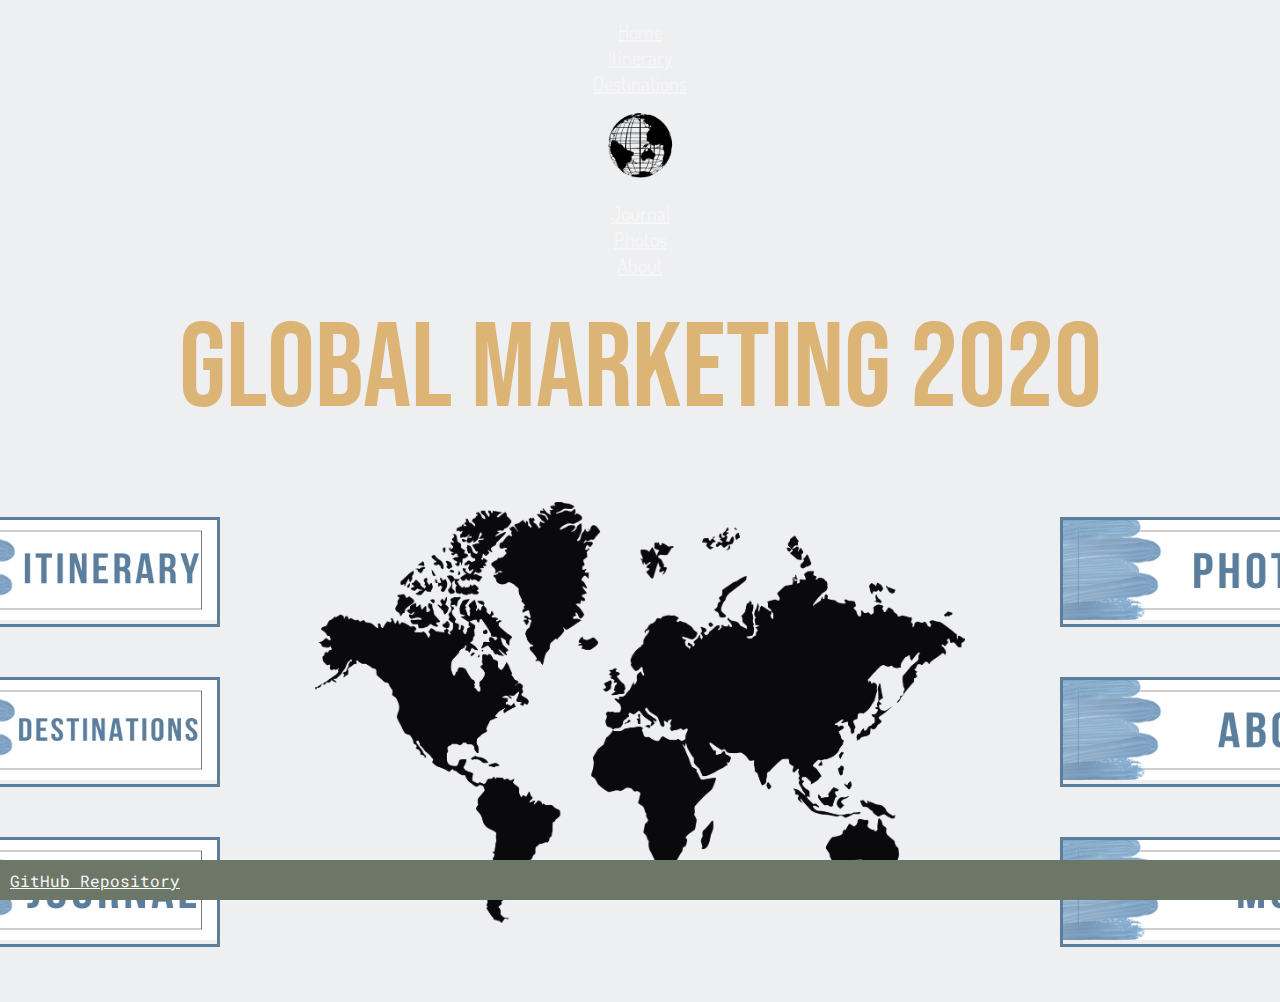
<file: index.html>
<!DOCTYPE html>
<html>

<head>
  <link rel="stylesheet" href="https://stackpath.bootstrapcdn.com/bootstrap/4.1.3/css/bootstrap.min.css" integrity="sha384-MCw98/SFnGE8fJT3GXwEOngsV7Zt27NXFoaoApmYm81iuXoPkFOJwJ8ERdknLPMO" crossorigin="anonymous">
  <meta name="viewport" content="width=device-width, initial-scale=1">
  <link href="https://fonts.googleapis.com/css?family=Dosis|Rajdhani|Roboto+Mono&display=swap" rel="stylesheet">
  <link href="https://fonts.googleapis.com/css?family=Bebas+Neue&display=swap" rel="stylesheet">
  <link rel="stylesheet" href="/styles.css" />
</head>

<body>

<nav class="navbar navbar-expand-lg navbar-light static-top" style="background-color: #EEEFF1; text-align:center !important">
  <center>
    <button class="navbar-toggler" type="button" data-toggle="collapse" data-target="#navbarResponsive" aria-controls="navbarResponsive" aria-expanded="false" aria-label="Toggle navigation">
       <span class="navbar-toggler-icon"></span>
     </button>
  
     <div class="collapse navbar-collapse" id="navbarResponsive">
     
     <ul class="nav navbar-nav navbar-center">
	     <!-- <ul class="navbar-nav ml-auto">-->
      <div class="d-flex justify-content-center">
	<li class="nav-item">
          <a class="nav-link" href="http://globalmarketing.rileyrawson.com/">Home</a>
        </li>
        <li class="nav-item">
          <a class="nav-link" href="/itinerary/index.html">Itinerary</a>
        </li>
        <li class="nav-item">
          <a class="nav-link" href="/destinations/index.html">Destinations</a>
        </li>
	<a class="navbar-brand" href="#">
          <img src="/sitePhotos/home/globe.png" alt="globe home icon" style="width:100px;height:100px">
        </a>
        <li class="nav-item">
          <a class="nav-link" href="/journal/index.html">Journal</a>
        </li>
	<li class="nav-item">
          <a class="nav-link" href="/photos/index.html">Photos</a>
        </li>
	<li class="nav-item">
          <a class="nav-link" href="/about/index.html">About</a>
	</li>
      </div>
     </ul>
    </div>
   </div>
   <center/>
 </nav>
  


<div class="header">
    <div class="box-1">
       <h1>Global Marketing 2020</h1> 
   </div>
</div>
<div class="master">
<div class="icon-collection">
    <div class="icon">
     <img src="/sitePhotos/home/logos/1.png" style="width:300px;height:100px">
    </div>
    <div class="icon">
	<img src='/sitePhotos/home/logos/2.png' style="width:300px;height:100px">
    </div>
    <div class="icon">
	    <img src='/sitePhotos/home/logos/3.png' style="width:300px;height:100px">
    </div>
 </div>
 <div class="centerPhoto">
    <div class="mapPhoto">
      <img class="map" src='/sitePhotos/home/map.png' alt="World Outline" style="width:650px;height:421px">
   </div>
 </div>
 <div class="icon-collection">
    <div class="icon">
	    <img src='/sitePhotos/home/logos/4.png' style="width:300px;height:100px">
    </div>
    <div class="icon">
	    <img src='/sitePhotos/home/logos/5.png' style="width:300px;height:100px">
    </div>
    <div class="icon">
	    <img src='/sitePhotos/home/logos/6.png' style="width:300px;height:100px">
    </div>
  </div>
</div>
</div>




<!-- footer -->
  <div class="footer">
    <a href="https://github.com/Rileyrawson/global-marketing">GitHub Repository</a>
  </div>




<script src="https://code.jquery.com/jquery-3.3.1.slim.min.js" integrity="sha384-q8i/X+965DzO0rT7abK41JStQIAqVgRVzpbzo5smXKp4YfRvH+8abtTE1Pi6jizo" crossorigin="anonymous"></script>
  <script src="https://cdnjs.cloudflare.com/ajax/libs/popper.js/1.14.3/umd/popper.min.js" integrity="sha384-ZMP7rVo3mIykV+2+9J3UJ46jBk0WLaUAdn689aCwoqbBJiSnjAK/l8WvCWPIPm49" crossorigin="anonymous"></script>
  <script src="https://stackpath.bootstrapcdn.com/bootstrap/4.1.3/js/bootstrap.min.js" integrity="sha384-ChfqqxuZUCnJSK3+MXmPNIyE6ZbWh2IMqE241rYiqJxyMiZ6OW/JmZQ5stwEULTy" crossorigin="anonymous"></script>
</body>

</html>
</file>
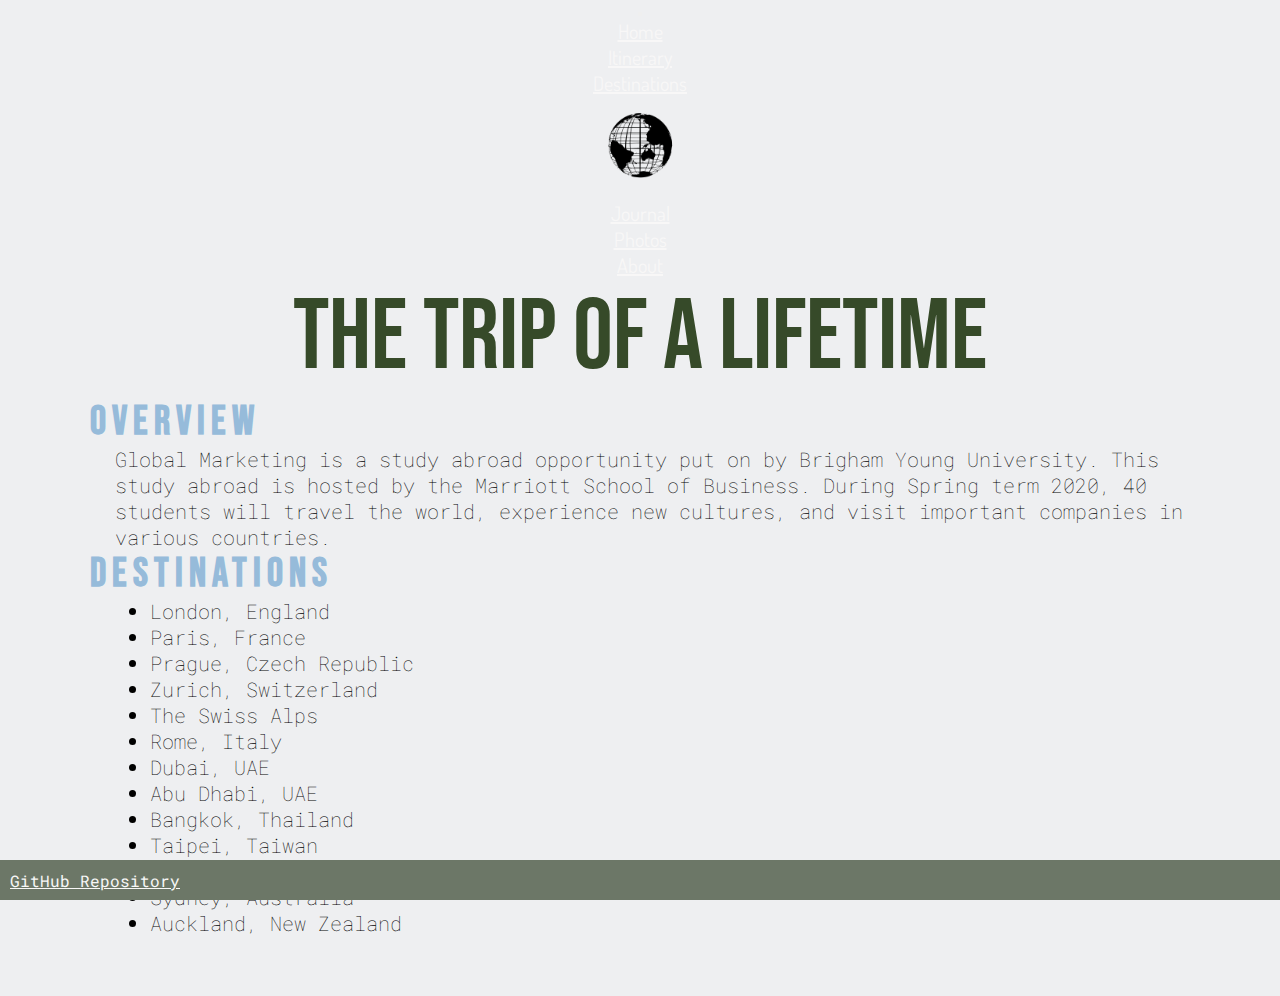
<file: about/index.html>
<!DOCTYPE html>
<html>

<head>
  <link rel="stylesheet" href="https://stackpath.bootstrapcdn.com/bootstrap/4.1.3/css/bootstrap.min.css" integrity="sha384-MCw98/SFnGE8fJT3GXwEOngsV7Zt27NXFoaoApmYm81iuXoPkFOJwJ8ERdknLPMO" crossorigin="anonymous">
  <meta name="viewport" content="width=device-width, initial-scale=1">
  <link href="https://fonts.googleapis.com/css?family=Dosis|Rajdhani|Roboto+Mono&display=swap" rel="stylesheet">
  <link href="https://fonts.googleapis.com/css?family=Bebas+Neue&display=swap" rel="stylesheet">
  <link rel="stylesheet" href="/about/styles.css"/>
</head>

<body>

<nav class="navbar navbar-expand-lg navbar-light static-top" style="background-color: #EEEFF1; text-align:center !important">
  <center>
    <button class="navbar-toggler" type="button" data-toggle="collapse" data-target="#navbarResponsive" aria-controls="navbarResponsive" aria-expanded="false" aria-label="Toggle navigation">
       <span class="navbar-toggler-icon"></span>
     </button>

     <div class="collapse navbar-collapse" id="navbarResponsive">

     <ul class="nav navbar-nav navbar-center">
             <!-- <ul class="navbar-nav ml-auto">-->
      <div class="d-flex justify-content-center">
        <li class="nav-item">
          <a class="nav-link" href="http://globalmarketing.rileyrawson.com">Home</a>
        </li>
        <li class="nav-item">
          <a class="nav-link" href="/itinerary/index.html">Itinerary</a>
        </li>
        <li class="nav-item">
          <a class="nav-link" href="/destinations/index.html">Destinations</a>
        </li>
        <a class="navbar-brand" href="#">
          <img src="/sitePhotos/home/globe.png" alt="globe home icon" style="width:100px;height:100px">
        </a>
        <li class="nav-item">
          <a class="nav-link" href="/journal/index.html">Journal</a>
        </li>
        <li class="nav-item">
          <a class="nav-link" href="/photos/index.html">Photos</a>
        </li>
        <li class="nav-item">
          <a class="nav-link" href="/about/index.html">About</a>
        </li>
      </div>
     </ul>
    </div>
   </div>
   <center/>
</nav>

<div class="header">
   <div class="box-1">
     <h1>The Trip of a Lifetime</h1>
   </div>
 </div>

<div class="content">
  <div class="title">
    <h3>Overview</h3>	
  </div>
  <div class="text">
    <p>Global Marketing is a study abroad opportunity put on by Brigham Young University. This study abroad is hosted by the Marriott School of Business. During Spring term 2020, 40 students will travel the world, experience new cultures, and visit important companies in various countries.</p>
  </div>
 
  <div class="title">
    <h3>Destinations</h3>
  </div>
  <div class="list">
    <ul>
      <li>London, England</li>
      <li>Paris, France</li>
      <li>Prague, Czech Republic</li>
      <li>Zurich, Switzerland</li>
      <li>The Swiss Alps</li>
      <li>Rome, Italy</li>
      <li>Dubai, UAE</li>
      <li>Abu Dhabi, UAE</li>
      <li>Bangkok, Thailand</li>
      <li>Taipei, Taiwan</li>
      <li>Beijing, China</li>
      <li>Sydney, Australia</li>
      <li>Auckland, New Zealand</li>
    </ul>
  </div>
</div>


<div class ="bottom-space">
</div>

<!-- footer -->
  <div class="footer">
    <a href="https://github.com/Rileyrawson/global-marketing">GitHub Repository</a>
  </div>




<script src="https://code.jquery.com/jquery-3.3.1.slim.min.js" integrity="sha384-q8i/X+965DzO0rT7abK41JStQIAqVgRVzpbzo5smXKp4YfRvH+8abtTE1Pi6jizo" crossorigin="anonymous"></script>
  <script src="https://cdnjs.cloudflare.com/ajax/libs/popper.js/1.14.3/umd/popper.min.js" integrity="sha384-ZMP7rVo3mIykV+2+9J3UJ46jBk0WLaUAdn689aCwoqbBJiSnjAK/l8WvCWPIPm49" crossorigin="anonymous"></script>
  <script src="https://stackpath.bootstrapcdn.com/bootstrap/4.1.3/js/bootstrap.min.js" integrity="sha384-ChfqqxuZUCnJSK3+MXmPNIyE6ZbWh2IMqE241rYiqJxyMiZ6OW/JmZQ5stwEULTy" crossorigin="anonymous"></script>
</body>
</file>
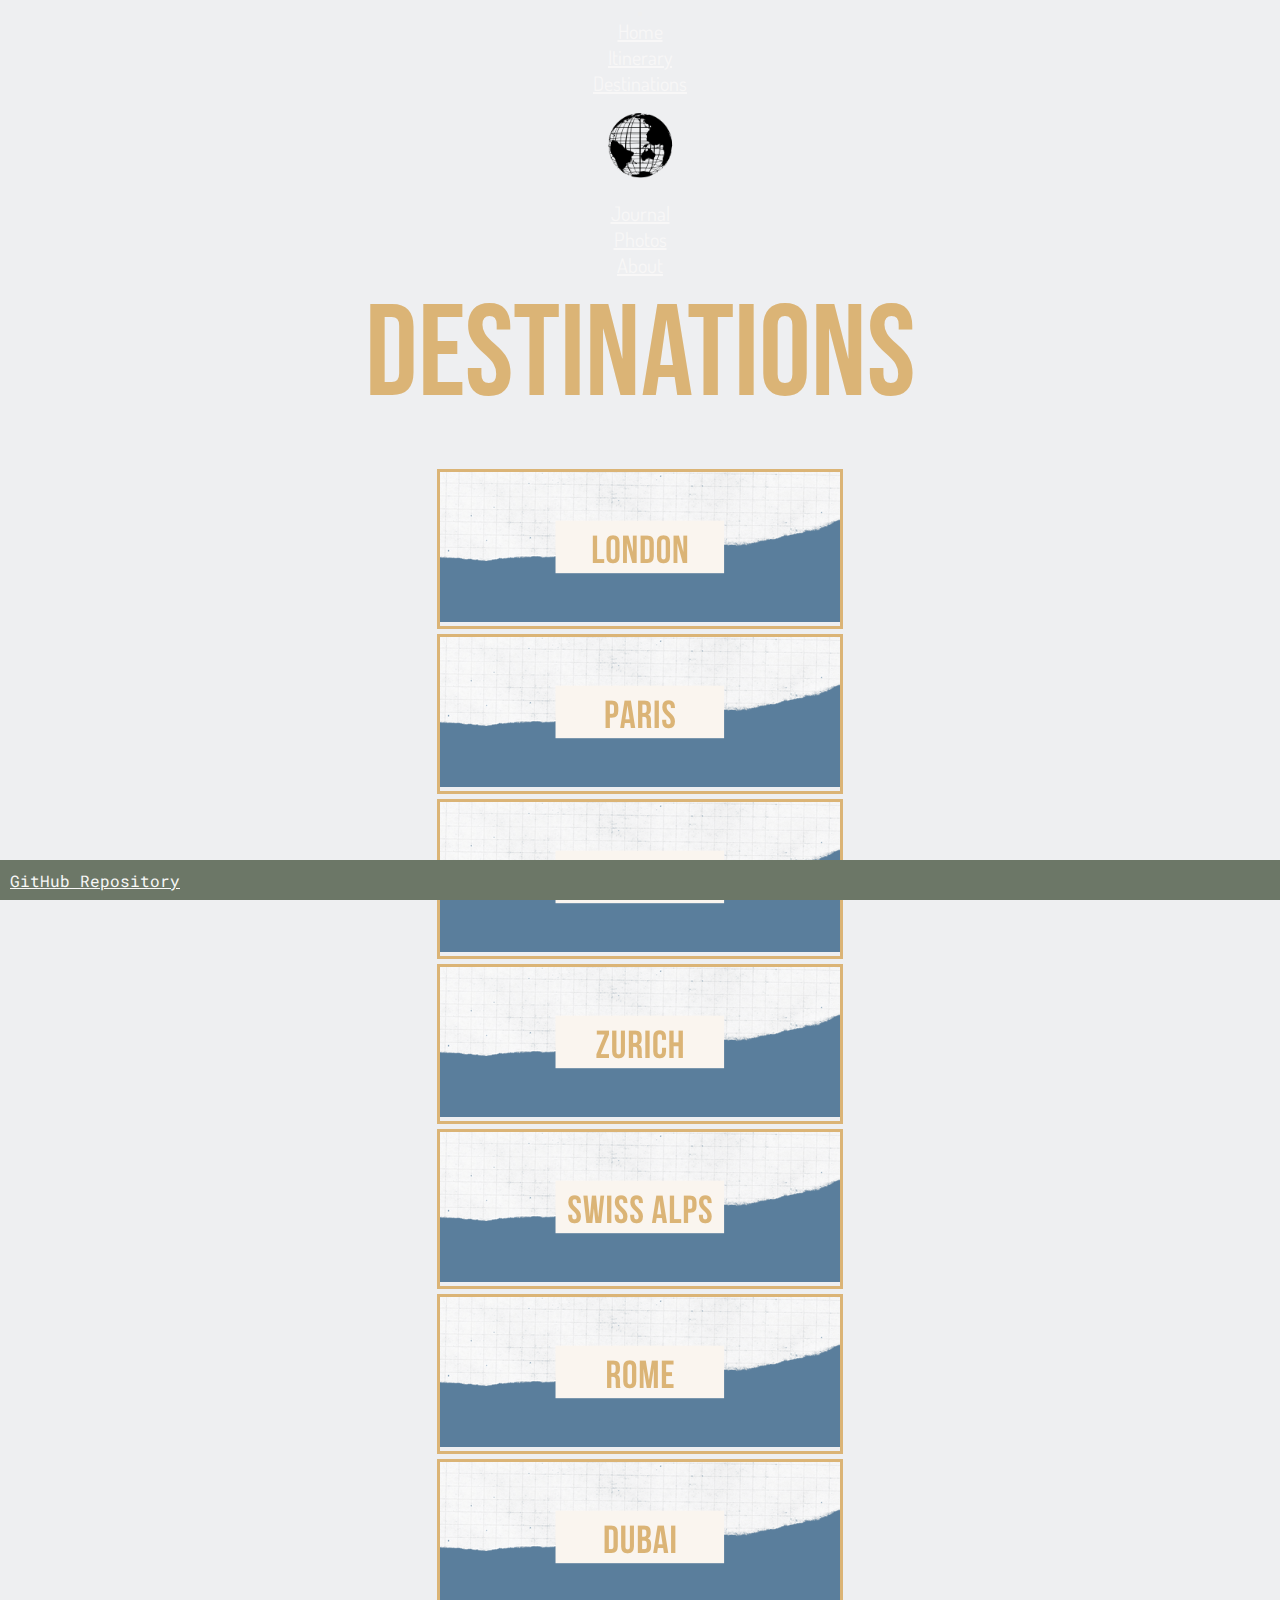
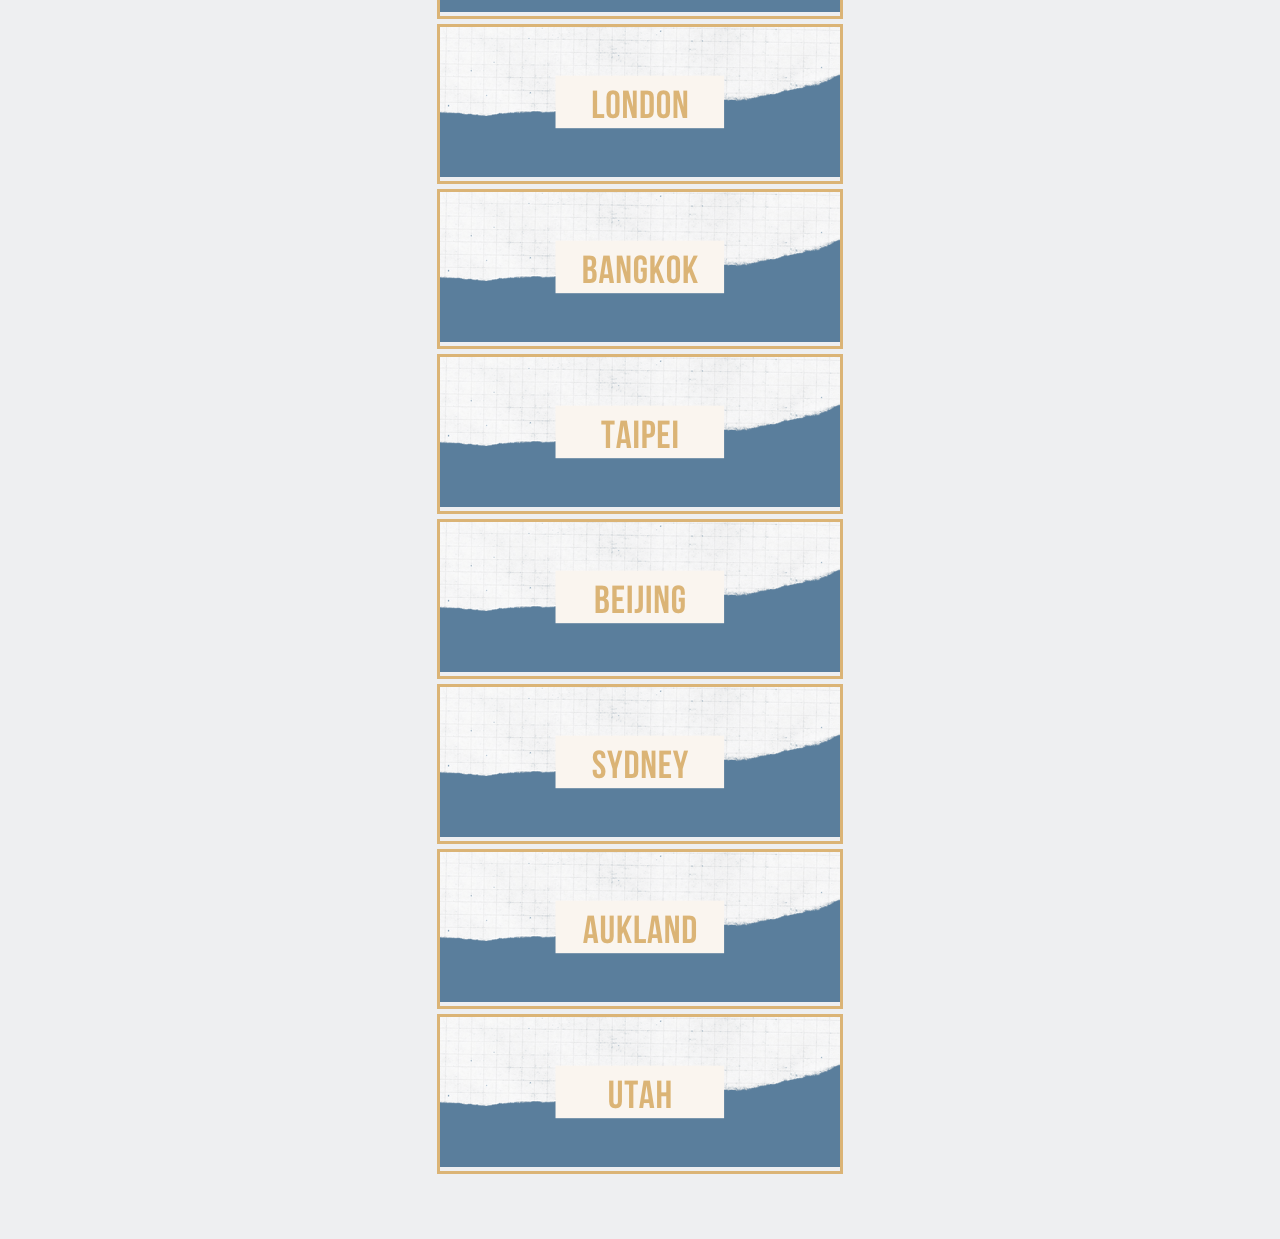
<file: destinations/index.html>
<!DOCTYPE html>
<html>

<head>
  <link rel="stylesheet" href="https://stackpath.bootstrapcdn.com/bootstrap/4.1.3/css/bootstrap.min.css" integrity="sha384-MCw98/SFnGE8fJT3GXwEOngsV7Zt27NXFoaoApmYm81iuXoPkFOJwJ8ERdknLPMO" crossorigin="anonymous">
  <meta name="viewport" content="width=device-width, initial-scale=1">
  <link href="https://fonts.googleapis.com/css?family=Dosis|Rajdhani|Roboto+Mono&display=swap" rel="stylesheet">
  <link href="https://fonts.googleapis.com/css?family=Bebas+Neue&display=swap" rel="stylesheet">
  <link rel="stylesheet" href="/destinations/styles.css"/>
</head>

<body>

<nav class="navbar navbar-expand-lg navbar-light static-top" style="background-color: #EEEFF1; text-align:center !important">
  <center>
    <button class="navbar-toggler" type="button" data-toggle="collapse" data-target="#navbarResponsive" aria-controls="navbarResponsive" aria-expanded="false" aria-label="Toggle navigation">
       <span class="navbar-toggler-icon"></span>
     </button>

     <div class="collapse navbar-collapse" id="navbarResponsive">

     <ul class="nav navbar-nav navbar-center">
             <!-- <ul class="navbar-nav ml-auto">-->
      <div class="d-flex justify-content-center">
        <li class="nav-item">
          <a class="nav-link" href="http://globalmarketing.rileyrawson.com">Home</a>
        </li>
        <li class="nav-item">
          <a class="nav-link" href="/itinerary/index.html">Itinerary</a>
        </li>
        <li class="nav-item">
          <a class="nav-link" href="/destinations/index.html">Destinations</a>
        </li>
        <a class="navbar-brand" href="#">
          <img src="/sitePhotos/home/globe.png" alt="globe home icon" style="width:100px;height:100px">
        </a>
        <li class="nav-item">
          <a class="nav-link" href="/journal/index.html">Journal</a>
        </li>
        <li class="nav-item">
          <a class="nav-link" href="/photos/index.html">Photos</a>
        </li>
        <li class="nav-item">
          <a class="nav-link" href="/about/index.html">About</a>
        </li>
      </div>
     </ul>
    </div>
   </div>
   <center/>
</nav>

<div class="header">
   <div class="box-1">
     <h1>Destinations</h1>
   </div>
 </div>

<div class="container1">
  <div class="row">
    <div class="city">
      <img src="/sitePhotos/destinations/cities/1.png" alt="london" style="width:400px;height:150px">
    </div>
    <div class="city">
      <img src="/sitePhotos/destinations/cities/2.png" alt="Paris" style="width:400px;height:150px">    
    </div>
    <div class="city">
      <img src="/sitePhotos/destinations/cities/3.png" alt="Prague" style="width:400px;height:150px">
    </div>
    <div class="city">
      <img src="/sitePhotos/destinations/cities/4.png" alt="zurich" style="width:400px;height:150px">
    </div>
    <div class="city">
      <img src="/sitePhotos/destinations/cities/5.png" alt="sqiss alps" style="width:400px;height:150px">
    </div>
    <div class="city">
      <img src="/sitePhotos/destinations/cities/6.png" alt="rome" style="width:400px;height:150px">
    </div>
    <div class="city">
      <img src="/sitePhotos/destinations/cities/7.png" alt="dubai" style="width:400px;height:150px">
    </div>
    <div class="city">
      <img src="/sitePhotos/destinations/cities/8.png" alt="abu dhabi" style="width:400px;height:150px">
    </div>
    <div class="city">
      <img src="/sitePhotos/destinations/cities/9.png" alt="bangkok" style="width:400px;height:150px">
    </div>
    <div class="city">
      <img src="/sitePhotos/destinations/cities/10.png" alt="Taipei" style="width:400px;height:150px">
    </div>
    <div class="city">
      <img src="/sitePhotos/destinations/cities/11.png" alt="Beijing" style="width:400px;height:150px">
    </div>
    <div class="city">
      <img src="/sitePhotos/destinations/cities/12.png" alt="Sydney" style="width:400px;height:150px">
    </div>
    <div class="city">
      <img src="/sitePhotos/destinations/cities/13.png" alt="Aukland" style="width:400px;height:150px">
    </div>
    <div class="city">
      <img src="/sitePhotos/destinations/cities/14.png" alt="Utah" style="width:400px;height:150px">
    </div>
  </div>
</div>

<div class ="spacing">
</div>









<!-- footer -->
  <div class="footer">
    <a href="https://github.com/Rileyrawson/global-marketing">GitHub Repository</a>
  </div>




<script src="https://code.jquery.com/jquery-3.3.1.slim.min.js" integrity="sha384-q8i/X+965DzO0rT7abK41JStQIAqVgRVzpbzo5smXKp4YfRvH+8abtTE1Pi6jizo" crossorigin="anonymous"></script>
  <script src="https://cdnjs.cloudflare.com/ajax/libs/popper.js/1.14.3/umd/popper.min.js" integrity="sha384-ZMP7rVo3mIykV+2+9J3UJ46jBk0WLaUAdn689aCwoqbBJiSnjAK/l8WvCWPIPm49" crossorigin="anonymous"></script>
  <script src="https://stackpath.bootstrapcdn.com/bootstrap/4.1.3/js/bootstrap.min.js" integrity="sha384-ChfqqxuZUCnJSK3+MXmPNIyE6ZbWh2IMqE241rYiqJxyMiZ6OW/JmZQ5stwEULTy" crossorigin="anonymous"></script>
</body>
</file>
<file: styles.css>
/*   Font Collection
font-family: 'Roboto Mono', monospace;
font-family: 'Dosis', sans-serif;
font-family: 'Rajdhani', sans-serif;
*/


* {
  margin: 0;
  padding: 0;
  box-sizing:
  border-box;
}


@media only screen and (max-width: 400px) {
.master { /*all main content*/
   display: flex;
   flex-direction: column;
   justify-content: center;
   align-items: center;
 }
.box-1{
 margin:20px;
}
h1 {
 font-size:70px;
}

img.map{
 height:auto !important;
 max-width: 100% !important;
}
}

@media only screen and (min-width: 401px) and (max-width: 960px) {
 .master { /*all main content*/
   display: flex;
   flex-direction: column;
   justify-content: center;
   align-items: center;
 }
 h1 {
  font-size: 90px;
 }
 img.map{
 height:auto !important;
 max-width: 100% !important;
}
}

@media only screen and (min-width: 961px) {
.master { /*all main content*/
   display: flex;
   flex-direction: row;
   justify-content: center;
 }

 h1{
  font-size:120px;
 }
}







/* background color */
body {
  background-color: #EEEFF1; 
}

.nav-item{
  font-family: 'Dosis', sans-serif;
  font-size: 20px;
 }

.menu {
  margin:0;
  padding:0;
  width:100%;
  justify-content: center;
}
.collapse navbar-collapse{

 text-align: center;
}
#navbarResponsive {
 justify-content: center;
}
.navbar-expand-lg {
 justify-content: center;
}
/*flexbox*/
.header{
  display: flex;
  flex-direction: row;
  justify-content: center;
  align-items: center;
  margin: 0px;
  padding: 20px;
  background-color: #eeeff1;
  flex-wrap: wrap;
}
.container { /*navigation*/
  display: flex;
  flex-direction: row;
  text-align: center; 
}
.icon-collection{ /*left and right icons*/
  display: flex;
  flex-direction: column;
  justify-content: space-evenly;
  align-items: center;
  margin: 20px;
  padding: 10px;
  flex-wrap: wrap
 }
.centerPhoto{
}
.box-1 { /*title heading*/
   justify-content: center;
   background-color: #eeeff1; 
}

/*Photos*/
.navbar-brand {
 padding:0;
 margin:0;
}
.icon {
  border: 3px solid #5a7e9c;
  margin: 25px;
}
.mapPhoto {
 padding: 20px;
 margin: 20px;
}


/* text */
h1 {
  font-family: 'Bebas Neue', cursive;
  font-weight: 500;
  color: #dbb476;
}



/* footer */
.footer {
  position: fixed;
  size: 20px;
  height: 40px;
  background-color: #6C7767;
  font-family: 'Roboto Mono', monospace;
  color: white;
  bottom: 0px;
  left: 0px;
  right: 0px;
  margin-bottom: 0px;
  padding: 10px;
}
a:link {
  color: #F8F7F7;
}
a:visited {
  color: #F8F7F7;
}
a:hover {
  color: #B23E34;
}
</file>
<file: about/styles.css>
/*   Font Collection
font-family: 'Roboto Mono', monospace;
font-family: 'Dosis', sans-serif;
font-family: 'Rajdhani', sans-serif;

 
 
#dbb476 
*/


* {
  margin: 0;
  padding: 0;
  box-sizing:
  border-box;
}


@media only screen and (max-width: 400px) {
.container1{
  display: flex;
  flex-direction: column;
  justify-content: space-evenly;
  align-items: center;
  margin: 20px;
  padding: 10px;
  flex-wrap: wrap;
}
.header{
 padding-bottom: 0px;
}

.content{
 display: flex;
 justify-content:center;
 align-items: center;
 flex-direction:column;
 padding-right: 20px;
 padding-bottom: 20px;
 padding-left: 25px;
}
h1{
 font-size:40px;
}
}

@media only screen and (min-width: 401px) and (max-width: 960px) {

.content {
 padding-left: 60px;
 padding-right: 60px;
 padding-bottom: 20px;
}
h1{
 font-size:80px;
}
}

@media only screen and (min-width: 961px) {


.content {
 padding-left: 90px;
 padding-right: 90px;
 padding-bottom: 30px;
}

h1{
  font-size:100px;
}
}






/* background color */
body {
  background-color: #EEEFF1; 
  font-size: 100%;
}

.nav-item{
  font-family: 'Dosis', sans-serif;
  font-size: 20px;
 }

.menu {
  margin:0;
  padding:0;
  width:100%;
  justify-content: center;
}
.collapse navbar-collapse{
 text-align: center;
}
#navbarResponsive {
 justify-content: center;
}
.navbar-expand-lg {
 justify-content: center;
}
/*flexbox*/



.header{
  display: flex;
  flex-direction: row;
  justify-content: center;
  align-items: center;
  margin: 0px;
  flex-wrap: wrap;
}
.container { /*navigation*/
  display: flex;
  flex-direction: row;
  text-align: center;
  
}





 .master { /*all main content*/
   display: flex;
   flex-direction: row;
   justify-content: center;
 }
.box-1 { /*title heading*/
   justify-content: center; 
}

/*Photos*/
.navbar-brand {
 padding:0;
 margin:0;
}


/* text */
h1 {
  font-family: 'Bebas Neue', cursive;
  font-weight: 500;
   color: #364A29;
}
h3 {
   color: #96BBDA;
   font-family: 'Bebas Neue', cursive;
    font-size:40px;
   letter-spacing: .15em;
}
.list, .text {
 font-family: 'Roboto Mono', monospace;
  font-weight:100;
  font-size: 20px;
}
.list {
 padding-left: 60px;
}
.text {
 padding-left: 25px;
}

.bottom-space {
 padding-bottom: 30px;
}



/* footer */
.footer {
  position: fixed;
  size: 20px;
  height: 40px;
  background-color: #6C7767;
  font-family: 'Roboto Mono', monospace;
  color: white;
  bottom: 0px;
  left: 0px;
  right: 0px;
  margin-bottom: 0px;
  padding: 10px;
}
a:link {
  color: #F8F7F7;
}
a:visited {
  color: #F8F7F7;
}
a:hover {
  color: #B23E34;
}
</file>
<file: destinations/styles.css>
/*   Font Collection
font-family: 'Roboto Mono', monospace;
font-family: 'Dosis', sans-serif;
font-family: 'Rajdhani', sans-serif;
 
 
#dbb476 
*/


* {
  margin: 0;
  padding: 0;
  box-sizing:
  border-box;
}


@media only screen and (max-width: 400px) {
h1{
 font-size: 60px;
}
}

@media only screen and (min-width: 401px) and (max-width: 960px) {
h1{
 font-size: 80px;
}

}

@media only screen and (min-width: 961px) {
h1{
   font-size: 130px;
}
}


/* background color */
body {
  background-color: #EEEFF1; 
  font-size: 100%;
}

.nav-item{
  font-family: 'Dosis', sans-serif;
  font-size: 20px;
 }

.menu {
  margin:0;
  padding:0;
  width:100%;
  justify-content: center;
}
.collapse navbar-collapse{
 text-align: center;
 justify-content: center;
}
#navbarResponsive {
 justify-content: center;
}
.navbar-expand-lg {
 justify-content: center;
}
/*flexbox*/
.header{
  display: flex;
  flex-direction: row;
  justify-content: center;
  align-items: center;
  margin: 0px;
  padding: 0px;
  flex-wrap: wrap;
}
.container { /*navigation*/
  display: flex;
  flex-direction: row;
  text-align: center;
  
}
.container1{ /*photos*/
  display: flex;
  flex-direction: row;
  justify-content: center;
  align-items: center;
  margin: 20px;
  padding: 10px;
  flex-wrap: wrap;
 }

.row{
 justify-content: center;
}
 .master { /*all main content*/
   display: flex;
   flex-direction: row;
   justify-content: center;
 }
.box-1 { /*title heading*/
   justify-content: center; 
   padding: 0px;
   margin: 0px;
}
.spacing {
 padding-bottom: 30px;
}



/*Photos*/
img{
 max-width: 100%;
  height: 100%;
}
.navbar-brand {
 padding:0;
 margin:0;
}
.icon {
  border: 5px solid #6C7767;
  margin: 40px;
}
.mapPhoto {
 padding: 20px;
 margin: 20px;
}
.city{
 border: solid 3px #dbb476;
 margin: 5px;
}


/* text */
h1 {
  font-family: 'Bebas Neue', cursive;
  font-weight: 500;
   color: #dbb476;
}
h3 {
   color: #96BBDA;
   font-family: 'Roboto Mono', monospace;
}







.line6 {
 padding-bottom: 50px;
}



/* footer */
.footer {
  position: fixed;
  size: 20px;
  height: 40px;
  background-color: #6C7767;
  font-family: 'Roboto Mono', monospace;
  color: white;
  bottom: 0px;
  left: 0px;
  right: 0px;
  margin-bottom: 0px;
  padding: 10px;
}
a:link {
  color: #F8F7F7;
}
a:visited {
  color: #F8F7F7;
}
a:hover {
  color: #B23E34;
}
</file>
